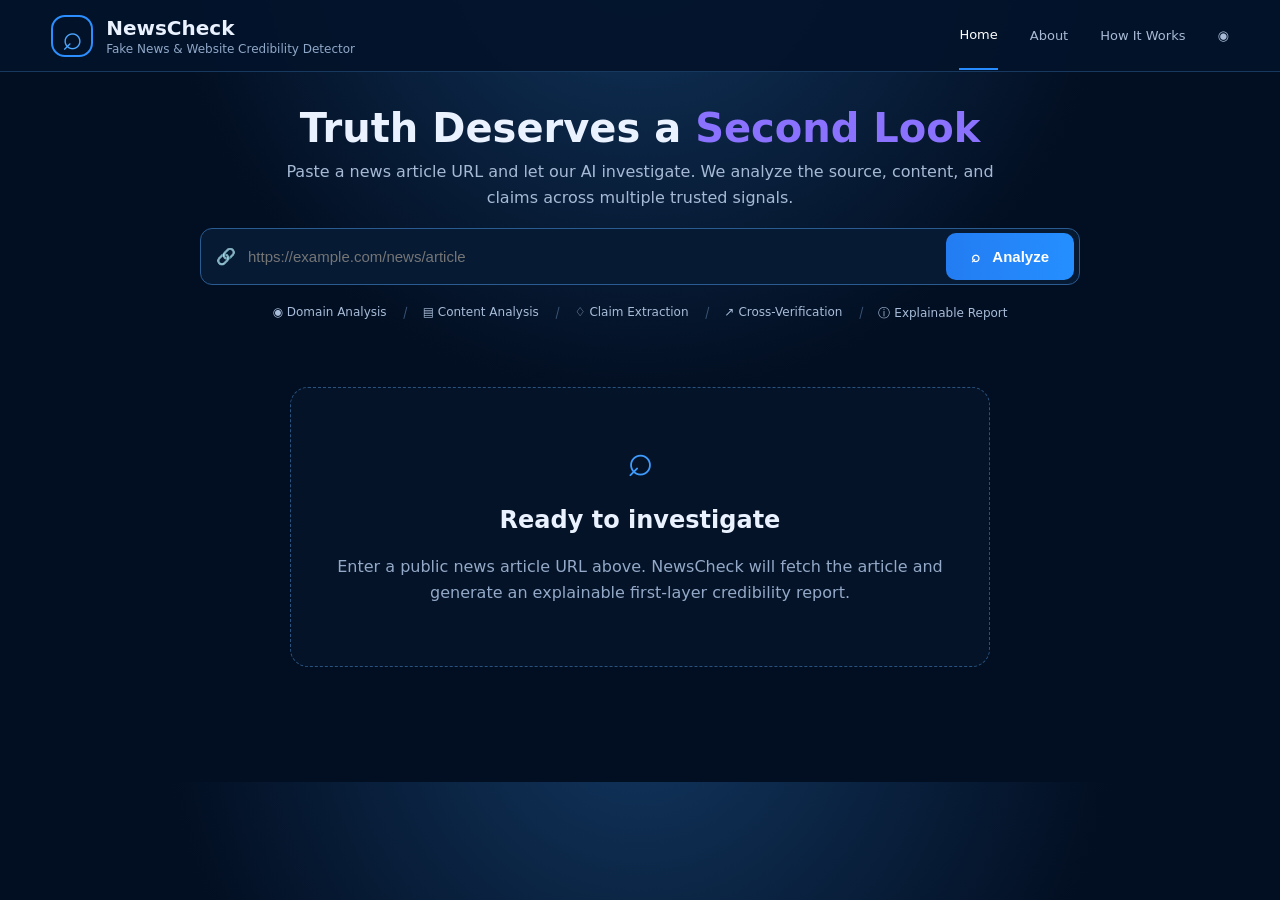
<file: index.html>
<!DOCTYPE html>

<html lang="en">

<head>

<meta charset="UTF-8">

<meta
name="viewport"
content="width=device-width, initial-scale=1.0"
>

<title>
NewsCheck — AI Credibility Investigator
</title>

<link
rel="stylesheet"
href="/static/style.css"
>

</head>


<body>


<header>

<div class="brand">

<div class="logo">
⌕
</div>

<div>

<div class="brand-name">
NewsCheck
</div>

<div class="tagline">
Fake News & Website Credibility Detector
</div>

</div>

</div>


<nav>

<a class="active">
Home
</a>

<a>
About
</a>

<a>
How It Works
</a>

<span>
◉
</span>

</nav>

</header>



<main>


<section class="hero">

<h1>

Truth Deserves a
<span>
Second Look
</span>

</h1>


<p>

Paste a news article URL and let our AI investigate.
We analyze the source, content, and claims across
multiple trusted signals.

</p>



<div class="search">

<span>
🔗
</span>


<input
id="url"
placeholder="https://example.com/news/article"
>


<button
onclick="analyze()"
>

⌕ &nbsp; Analyze

</button>

</div>



<div class="steps">

<span>
◉ Domain Analysis
</span>

<i>|</i>

<span>
▤ Content Analysis
</span>

<i>|</i>

<span>
♢ Claim Extraction
</span>

<i>|</i>

<span>
↗ Cross-Verification
</span>

<i>|</i>

<span>
ⓘ Explainable Report
</span>

</div>

</section>



<section
id="empty"
class="empty"
>

<div class="empty-icon">
⌕
</div>

<h2>
Ready to investigate
</h2>

<p>

Enter a public news article URL above.
NewsCheck will fetch the article and generate
an explainable first-layer credibility report.

</p>

</section>



<section
id="results"
class="results hidden"
>


<div class="complete">

<b>
✓ Investigation Complete
</b>

<span id="time"></span>

</div>



<div class="top-grid">



<div class="card article-card">


<div class="score-ring">

<div>

<strong id="score">
--
</strong>

<small>
/ 100
</small>

<label>
Credibility Score
</label>

</div>

</div>



<div class="article-info">

<h2 id="title">
Article
</h2>

<div
class="url"
id="domain"
></div>


<span
class="badge"
id="badge"
>
Needs Review
</span>


<p id="summary"></p>

</div>

</div>



<div class="card flagged">

<h3>
⚠ Why was this flagged?
</h3>

<ul id="flags">
</ul>

<a>
View full analysis →
</a>

</div>



<div class="card signals">

<h3>
Signal Breakdown
</h3>

<div id="signals"></div>

</div>


</div>



<div class="bottom-grid">



<div class="card">

<h3>
Investigation Timeline
</h3>

<div id="timeline"></div>

</div>



<div class="card claims">

<h3>

Key Claims Analysis

<span id="claim-count"></span>

</h3>

<div id="claims"></div>

</div>



<div class="card evidence">

<h3>
Detailed Claim Evidence
</h3>

<div id="evidence"></div>

</div>


</div>


</section>


</main>



<script>


function esc(value) {

return String(
value ?? ""
)

.replace(
/[&<>"']/g,
character => ({

'&': '&amp;',
'<': '&lt;',
'>': '&gt;',
'"': '&quot;',
"'": '&#039;'

}[character])
);

}



async function analyze() {


const url =
document
.getElementById("url")
.value
.trim();


if (!url) {

alert(
"Paste a news article URL first."
);

return;

}



const button =
document.querySelector(
".search button"
);


button.disabled = true;

button.textContent =
"Investigating...";



try {


const response =
await fetch(
"/analyze",
{

method: "POST",

headers: {
"Content-Type":
"application/json"
},

body:
JSON.stringify({
url: url
})

}
);



const data =
await response.json();



if (!response.ok) {

throw new Error(
data.error ||
"Analysis failed"
);

}


render(data);


}


catch (error) {

alert(error.message);

}


finally {

button.disabled = false;

button.innerHTML =
"⌕ &nbsp; Analyze";

}

}



function render(data) {


document
.getElementById("empty")
.classList
.add("hidden");


document
.getElementById("results")
.classList
.remove("hidden");



document
.getElementById("time")
.textContent =
"Analyzed " +
data.timestamp;



document
.getElementById("score")
.textContent =
data.score;



document
.getElementById("title")
.textContent =
data.title;



document
.getElementById("domain")
.textContent =
data.url;



document
.getElementById("summary")
.textContent =
data.summary;



document
.getElementById("badge")
.textContent =
data.label;



const flags = [

data.author === "Not detected"

? "Author information could not be detected."

: "An author was detected.",


`${data.claims.length} candidate claims were extracted for cross-verification.`,


data.signals[2].label === "Sensational"

? "Sensational-language indicators were detected."

: "No major sensational-language pattern was detected.",


"External verification requires a connected search/fact-check provider in production."

];



document
.getElementById("flags")
.innerHTML =
flags
.map(
item =>
`<li>${esc(item)}</li>`
)
.join("");



document
.getElementById("signals")
.innerHTML =
data.signals
.map(
signal => `

<div class="signal">

<span>
${esc(signal.name)}
</span>

<b>
${signal.score}/${signal.max}
</b>

<em>
${esc(signal.label)}
</em>

</div>

`
)
.join("");



document
.getElementById("timeline")
.innerHTML =
data.timeline
.map(
(item, index) => `

<div class="timeline-row">

<span class="dot">
${index === data.timeline.length - 1
? "◆"
: "✓"}
</span>

<span>
${esc(item)}
</span>

<small>
${index === data.timeline.length - 1
? data.timestamp
: ""}
</small>

</div>

`
)
.join("");



document
.getElementById("claim-count")
.textContent =
`${data.claims.length} found`;



document
.getElementById("claims")
.innerHTML =
data.claims.length

? data.claims
.map(
claim => `

<div class="claim">

<div class="claim-top">

<span class="claim-id">
Claim ${claim.id}
</span>

<span class="status">
${esc(claim.status)}
</span>

</div>


<p>
${esc(claim.text)}
</p>


<small>
Verification query:
${esc(claim.query)}
</small>

</div>

`
)
.join("")

:

`<p>No suitable claims were extracted.</p>`;



document
.getElementById("evidence")
.innerHTML =

data.claims.length

?

`

<div class="evidence-box">

<b>
⚡ Evidence engine
</b>

<p>

The MVP has prepared search queries for
each claim. Connect a news/fact-check API
to retrieve live sources and classify each
claim as Supported, Contradicted, or Not Found.

</p>

</div>

`

+

data.claims
.slice(0, 3)
.map(
claim => `

<div class="evidence-item">

<b>
Claim ${claim.id}
</b>

<p>
${esc(claim.text)}
</p>

<span>
○ ${esc(claim.status)}
</span>

</div>

`
)
.join("")

: "";

}


</script>


</body>

</html>
</file>
<file: static/style.css>
:root {

--bg: #020e21;

--panel: #061a34;

--panel2: #082344;

--line: #1b4675;

--text: #eaf2ff;

--muted: #93a9c7;

--blue: #278cff;

--purple: #7f6cff;

--good: #45d6a0;

--warn: #ffb347;

--bad: #ff5b68;

}



* {

box-sizing: border-box;

}



body {

margin: 0;

background:
radial-gradient(
circle at 50% -10%,
#12365f 0,
#020e21 45%
);

color: var(--text);

font-family:
Inter,
system-ui,
-apple-system,
sans-serif;

}



header {

height: 72px;

border-bottom:
1px solid #17395f;

display: flex;

align-items: center;

justify-content: space-between;

padding: 0 4%;

background: #03132aee;

}



.brand {

display: flex;

gap: 13px;

align-items: center;

}



.logo {

font-size: 35px;

color: #4ba7ff;

border:
2px solid #2b8fff;

border-radius: 14px;

width: 42px;

height: 42px;

display: grid;

place-items: center;

}



.brand-name {

font-size: 20px;

font-weight: 800;

}



.tagline {

font-size: 12px;

color: #90a8c8;

margin-top: 2px;

}



nav {

display: flex;

gap: 32px;

align-items: center;

color: #a8bad5;

font-size: 13px;

}



nav a {

padding: 26px 0;

}



.active {

color: #fff;

border-bottom:
2px solid var(--blue);

}



main {

max-width: 1450px;

margin: auto;

padding:
25px 25px 50px;

}



.hero {

text-align: center;

}



.hero h1 {

font-size: 40px;

margin:
8px 0 8px;

}



.hero h1 span {

color: #8a72ff;

}



.hero p {

max-width: 720px;

margin:
0 auto 18px;

color: #a6bad5;

line-height: 1.6;

}



.search {

max-width: 880px;

margin: auto;

background: #061a34;

border:
1px solid #2a5b91;

border-radius: 12px;

padding:
4px 5px 4px 15px;

display: flex;

align-items: center;

gap: 10px;

}



.search input {

flex: 1;

background: none;

border: 0;

outline: 0;

color: white;

font-size: 15px;

}



.search button {

border: 0;

border-radius: 10px;

background:
linear-gradient(
90deg,
#237cf2,
#258fff
);

color: white;

padding:
15px 25px;

font-weight: 800;

font-size: 15px;

cursor: pointer;

}



.search button:disabled {

opacity: .6;

}



.steps {

display: flex;

justify-content: center;

gap: 16px;

margin:
20px 0;

color: #a8bdd9;

font-size: 12px;

}



.steps i {

color: #3b5575;

}



.card {

background:
linear-gradient(
145deg,
#061b36,
#04152b
);

border:
1px solid #1b426d;

border-radius: 12px;

padding: 16px;

box-shadow:
0 10px 30px #0003;

}



.empty {

max-width: 700px;

text-align: center;

margin:
65px auto;

padding: 45px;

border:
1px dashed #29527e;

border-radius: 18px;

background: #06172caa;

}



.empty-icon {

font-size: 45px;

color: #3f9cff;

}



.empty p {

color: var(--muted);

line-height: 1.6;

}



.hidden {

display: none !important;

}



.complete {

margin:
4px 0 10px;

font-size: 12px;

color: #8da8c7;

}



.complete b {

background: #093a35;

color: #63dfb0;

border-radius: 20px;

padding: 8px 12px;

margin-right: 10px;

}



.top-grid {

display: grid;

grid-template-columns:
1.5fr .9fr .8fr;

gap: 16px;

}



.article-card {

display: flex;

gap: 25px;

align-items: center;

}



.score-ring {

width: 150px;

height: 150px;

border-radius: 50%;

background:
conic-gradient(
#ff5968 0 41%,
#193554 41%
);

display: grid;

place-items: center;

flex: none;

}



.score-ring > div {

width: 116px;

height: 116px;

border-radius: 50%;

background: #061a34;

display: flex;

align-items: center;

justify-content: center;

flex-direction: column;

}



.score-ring strong {

font-size: 32px;

}



.score-ring small {

font-size: 13px;

color: #8da4c2;

}



.score-ring label {

font-size: 10px;

color: #9eb0c8;

margin-top: 3px;

}



.article-info h2 {

font-size: 22px;

margin:
0 0 7px;

}



.url {

font-size: 12px;

color: #7d9dc3;

word-break: break-all;

}



.badge {

display: inline-block;

margin:
10px 0;

background: #44202a;

color: #ff6976;

border-radius: 16px;

padding:
6px 10px;

font-size: 11px;

}



.article-info p {

color: #9eb2cc;

line-height: 1.5;

font-size: 13px;

}



.flagged h3 {

color: #ff6d78;

margin-top: 0;

}



.flagged li {

color: #bdcce0;

font-size: 12px;

line-height: 1.6;

margin-bottom: 7px;

}



.flagged a {

float: right;

color: #4ba5ff;

font-size: 12px;

}



.signals h3,
.card > h3 {

margin:
0 0 12px;

}



.signal {

display: grid;

grid-template-columns:
1fr auto;

gap:
3px 10px;

margin:
9px 0;

}



.signal span {

font-size: 12px;

}



.signal b {

font-size: 11px;

}



.signal em {

grid-column: 1 / -1;

font-style: normal;

color: #9bb0ca;

font-size: 10px;

}



.bottom-grid {

display: grid;

grid-template-columns:
.75fr 1.2fr 1fr;

gap: 16px;

margin-top: 16px;

}



.timeline-row {

display: grid;

grid-template-columns:
22px 1fr auto;

gap: 8px;

align-items: center;

margin:
15px 0;

font-size: 12px;

}



.dot {

color: #52d9a6;

}



.timeline-row small {

color: #6e8bab;

}



.claim {

border:
1px solid #244a73;

border-radius: 10px;

padding: 11px;

margin:
9px 0;

background: #071d38;

}



.claim-top {

display: flex;

justify-content: space-between;

align-items: center;

}



.claim-id {

color: #b0c9ff;

background: #123873;

border-radius: 15px;

padding:
4px 9px;

font-size: 10px;

}



.status {

background: #493b1e;

color: #ffc05b;

border-radius: 14px;

padding:
4px 9px;

font-size: 10px;

}



.claim p {

font-size: 12px;

line-height: 1.5;

color: #d5e0ef;

}



.claim small {

color: #7691b2;

}



.claims h3 span {

font-size: 10px;

background: #18345a;

border-radius: 15px;

padding:
5px 8px;

color: #9db9da;

}



.evidence-box {

border:
1px solid #284d76;

background: #071f3a;

padding: 13px;

border-radius: 10px;

color: #d3e1f1;

font-size: 12px;

}



.evidence-box p {

color: #91a9c6;

line-height: 1.5;

}



.evidence-item {

border-bottom:
1px solid #173657;

padding:
13px 0;

}



.evidence-item p {

font-size: 12px;

color: #bdccdd;

}



.evidence-head {

display: flex;

justify-content: space-between;

align-items: center;

gap: 8px;

margin-bottom: 6px;

}



.status-supported {

background: #123f2e;

color: #5fe0a4;

}



.status-partial {

background: #493b1e;

color: #ffc05b;

}



.status-missing {

background: #4a1f26;

color: #ff8a97;

}



.status-unavailable {

background: #2a3140;

color: #9fb0c8;

}



.sources {

list-style: none;

padding: 0;

margin: 10px 0 0;

display: flex;

flex-direction: column;

gap: 8px;

}



.sources li {

display: flex;

flex-direction: column;

gap: 2px;

padding: 8px 10px;

border-radius: 8px;

background: #0a2544;

border: 1px solid #1c3d63;

}



.sources a {

color: #b0c9ff;

font-size: 12px;

text-decoration: none;

line-height: 1.4;

}



.sources a:hover {

text-decoration: underline;

}



.sources small,
.evidence-note {

color: #7691b2;

font-size: 11px;

}



@media(max-width:1050px) {

.top-grid,
.bottom-grid {

grid-template-columns: 1fr;

}

.steps {

flex-wrap: wrap;

}

.article-card {

align-items: flex-start;

}

}



@media(max-width:650px) {

header nav {

display: none;

}

.hero h1 {

font-size: 30px;

}

.search button {

padding: 13px;

}

.article-card {

flex-direction: column;

}

.score-ring {

margin: auto;

}

}
</file>
